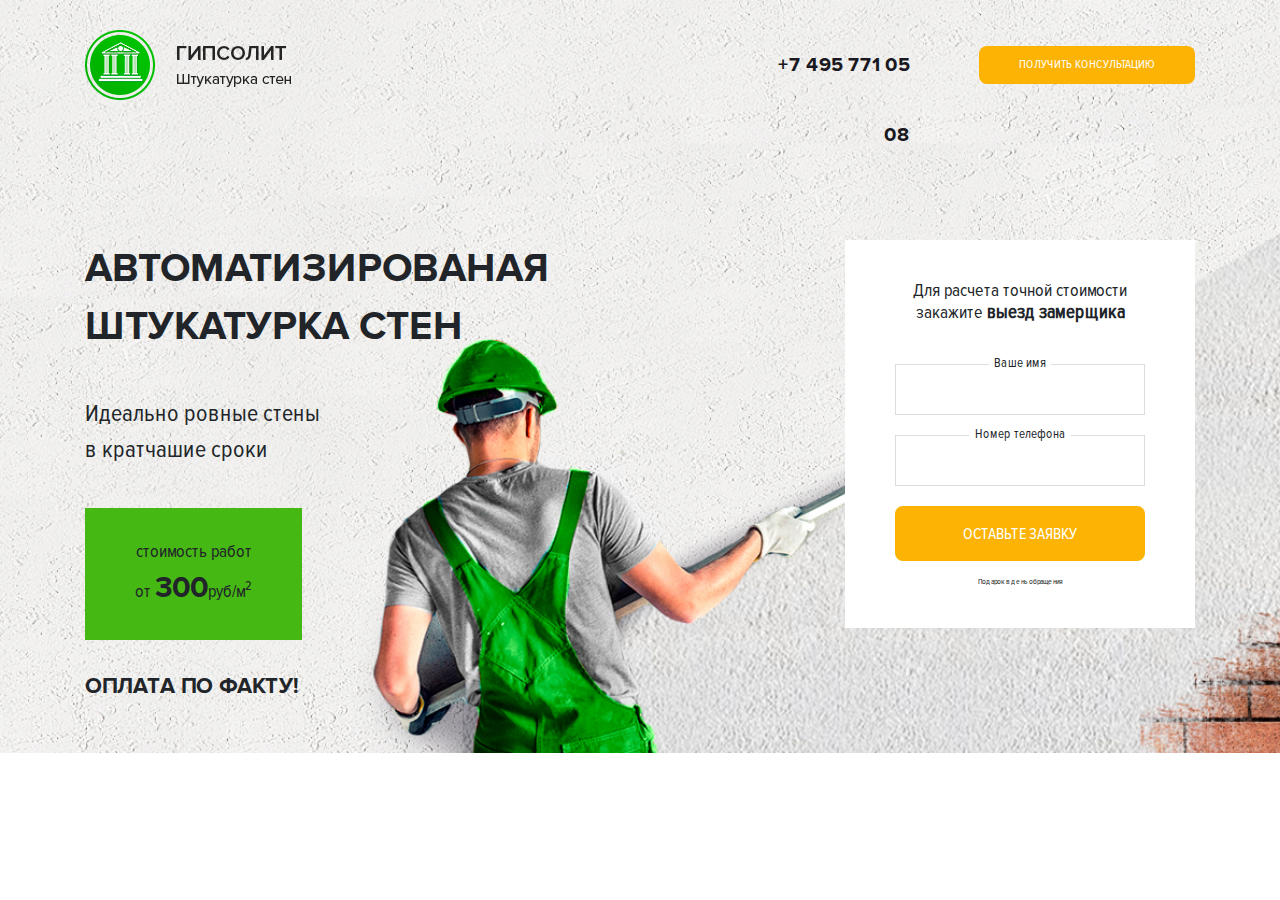
<file: src/index.html>
<!DOCTYPE html>
<html lang="en">
  <head>
    <meta charset="utf-8">
    <meta http-equiv="X-UA-Compatible" content="IE=edge">
    <meta name="viewport" content="width=device-width, initial-scale=1">
     <link rel="icon" href="/favicon.ico">
    <title>Автоматизированоя штукатурка стен</title>
    <!-- Bootstrap core CSS -->
    <link href="css/bootstrap.css" rel="stylesheet">
    <link href="css/style.css" rel="stylesheet">

      <!-- HTML5 shim and Respond.js for IE8 support of HTML5 elements and media queries -->
    <!--[if lt IE 9]>
      <script src="https://oss.maxcdn.com/html5shiv/3.7.2/html5shiv.min.js"></script>
      <script src="https://oss.maxcdn.com/respond/1.4.2/respond.min.js"></script>
    <![endif]-->
  </head>

  <body>

   <main class="main">
      	<div class="container">
   		<div class="header">
   			<div class="row">
   			<div class="col-md-3">
   				<div class="logo">
   					<img src="img/logo.png" alt="Гипсолит. Штукатурка стен">
   				</div>
   			</div>
   			<div class="col-md-2 offset-md-4"><div class="phone-wrap">
   				<a class="phone-link" href="#">+7 495 771 05 08</a>
   			</div>
   				   			
   			</div>
   			
   			<div class="col-md-3">
   				   <div class="wrap">
   				   	<div class="wrap-block">
   				   	<button class="button header-btn">
   						получить консультацию</button>
   						</div>
   					</div>

   			</div>
   		</div>
   		</div>
   				   	<div class="main-content">
   				   		<div class="row">
   				   			<div class="col-md-6">
   				   				<div class="main-title">
   				   					<h1>Автоматизированая штукатурка стен</h1>
   				   					<p class="main-subtitle">Идеально ровные стены <br>в кратчашие сроки</p>
   				   					<span>стоимость работ<br>
   				   						от <strong>300</strong>руб/м<sup>2</sup></span>
   				   					<strong class="main-trigger">Оплата по факту!</strong>
   				   				</div>
   				   			</div>
   				   			<div class="col-md-4 offset-md-2">
   				   				<div class="main-form">
   				   				<h2 class="main-form-header">Для расчета точной стоимости <br> закажите <strong>выезд замерщика</strong></h2>
   				   				<form action="">
   				   					<label for="#">Ваше имя</label>
   				   					<input type="text" class="main-form-input">
   				   					<label for="#"> Номер телефона</label>
   				   					<input type="text" class="main-form-input">
   				   					<button class="main-form-btn button type="submit">оставьте заявку</button>
   				   					<small>Подарок в день обращения</small>
   				   				</form>
   				   				</div>
   				   			</div>
   				   		</div>
   				   	</div>
   				</div>
   			</div>   
   			</div>
   			</div>
   		</div>
   	</div>
   </main>
    <script src="https://ajax.googleapis.com/ajax/libs/jquery/1.11.3/jquery.min.js"></script>
     </body>
</html>
</file>
<file: src/css/style.css>
/* Colors(look for all similar patterns) */
/* Basic setting */
html {
  font-size: 10px;
}
body {
  font-family: 'ProximaNova_reg', sans-serif;
}
.button {
  padding: 1rem 4rem;
  border-radius: 8px;
  font-size: 1.2rem;
  background-color: #fcb303;
  color: #ffffff;
  text-transform: uppercase;
  border: none;
}
.phone-link {
  font-family: 'ProximaNova_bold', sans-serif;
  font-size: 2rem;
  font-weight: 900;
  line-height: 7rem;
  color: #1a1820;
}
.phone-wrap {
  text-align: right;
}
.header {
  height: 7rem;
}
.wrap {
  display: table;
  width: 100%;
  height: 7rem;
}
.wrap-block {
  display: table-cell;
  vertical-align: middle;
  text-align: right;
}
/* Typography */
section {
  padding: 10rem 0;
}
/* main */
.main {
  padding: 3rem 0 5rem;
  background: url(../img/main-bg.jpg) center center no-repeat;
  background-size: cover;
}
.main-content {
  margin-top: 14rem;
}
.main-content h1 {
  margin-bottom: 4rem;
  font-family: 'ProximaNova_bold', sans-serif;
  line-height: 1.45;
  text-transform: uppercase;
  font-size: 4rem;
}
.main-subtitle {
  margin-bottom: 4rem;
  font-family: 'ProximaNova_reg', sans-serif;
  font-size: 2.4rem;
}
.main span {
  display: inline-block;
  padding: 3rem 5rem;
  text-align: center;
  font-size: 1.8rem;
  background-color: #46b814;
}
.main span strong {
  font-size: 3rem;
  font-family: 'ProximaNova_bold', sans-serif;
}
.main-trigger {
  font-family: 'ProximaNova_bold', sans-serif;
  margin-top: 3rem;
  display: block;
  text-transform: uppercase;
  font-size: 2.2rem;
}
.main-form {
  padding: 4rem 5rem;
  background-color: #ffffff;
  text-align: center;
}
.main-form-header {
  margin-bottom: 4rem;
  font-size: 1.8rem;
}
.main-form-header strong {
  font-size: 1.9rem;
}
.main-form-input {
  display: block;
  border: 1px solid #dddddd;
  padding: 1.7rem;
  width: 100%;
  margin: 2rem 0;
}
.main-form label {
  position: absolute;
  display: inline-block;
  transform: translateX(-50%) translateY(-50%);
  padding: 0.5rem;
  background-color: #ffffff;
  font-size: 1.3rem;
}
.main-form-btn {
  display: block;
  height: 5.5rem;
  width: 100%;
  font-size: 1.6rem;
}
.main-form small {
  display: block;
  margin-top: 1.5rem;
}
/* Fonts family */
@font-face {
  font-family: 'ProximaNova_reg';
  src: url('../fonts/ProximaNovaCond-Regular.eot');
  src: url('../fonts/ProximaNovaCond-Regular.eot?#iefix') format('embedded-opentype'), url('../fonts/ProximaNovaCond-Regular.woff2') format('woff2'), url('../fonts/ProximaNovaCond-Regular.woff') format('woff'), url('../fonts/ProximaNovaCond-Regular.ttf') format('truetype'), url('../fonts/ProximaNovaCond-Regular.svg#ProximaNovaCond-Regular') format('svg');
  font-weight: normal;
  font-style: normal;
}
@font-face {
  font-family: 'ProximaNova_bold';
  src: url('../fonts/ProximaNova-Bold.eot');
  src: url('../fonts/ProximaNova-Bold.eot?#iefix') format('embedded-opentype'), url('../fonts/ProximaNova-Bold.woff2') format('woff2'), url('../fonts/ProximaNova-Bold.woff') format('woff'), url('../fonts/ProximaNova-Bold.ttf') format('truetype'), url('../fonts/ProximaNova-Bold.svg#ProximaNova-Bold') format('svg');
  font-weight: bold;
  font-style: normal;
}
/* Mixins */
</file>
